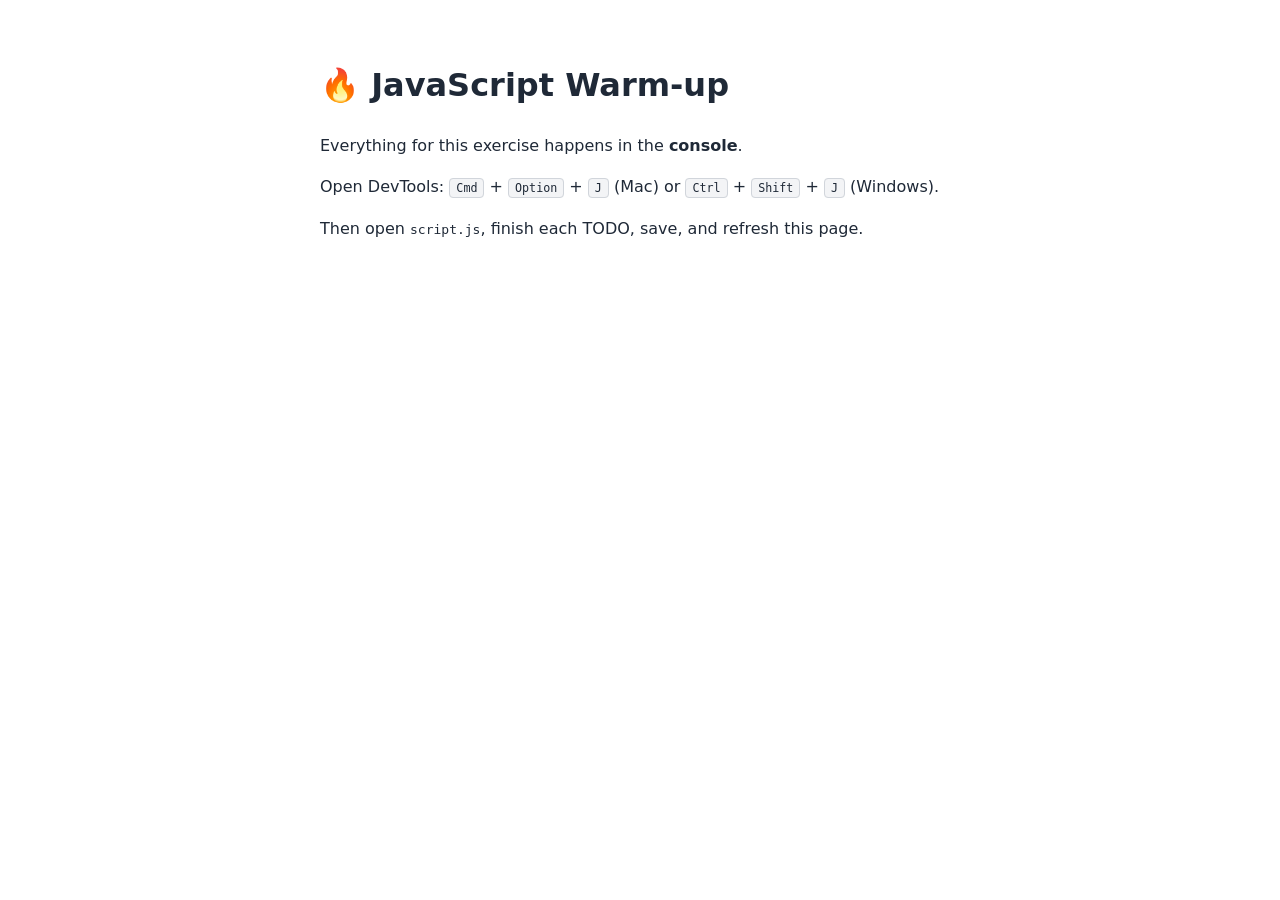
<file: 01-warmup/index.html>
<!DOCTYPE html>
<html lang="en">
<head>
  <meta charset="UTF-8" />
  <meta name="viewport" content="width=device-width, initial-scale=1.0" />
  <title>01 · JavaScript Warm-up</title>
  <style>
    body {
      font-family: system-ui, -apple-system, sans-serif;
      max-width: 640px;
      margin: 60px auto;
      padding: 0 20px;
      line-height: 1.6;
      color: #1f2937;
    }
    kbd {
      background: #f3f4f6;
      border: 1px solid #d1d5db;
      border-radius: 4px;
      padding: 2px 6px;
      font-size: 0.9em;
    }
  </style>
</head>
<body>
  <h1>🔥 JavaScript Warm-up</h1>
  <p>Everything for this exercise happens in the <strong>console</strong>.</p>
  <p>
    Open DevTools: <kbd>Cmd</kbd> + <kbd>Option</kbd> + <kbd>J</kbd> (Mac) or
    <kbd>Ctrl</kbd> + <kbd>Shift</kbd> + <kbd>J</kbd> (Windows).
  </p>
  <p>Then open <code>script.js</code>, finish each TODO, save, and refresh this page.</p>

  <script src="script.js"></script>
</body>
</html>
</file>
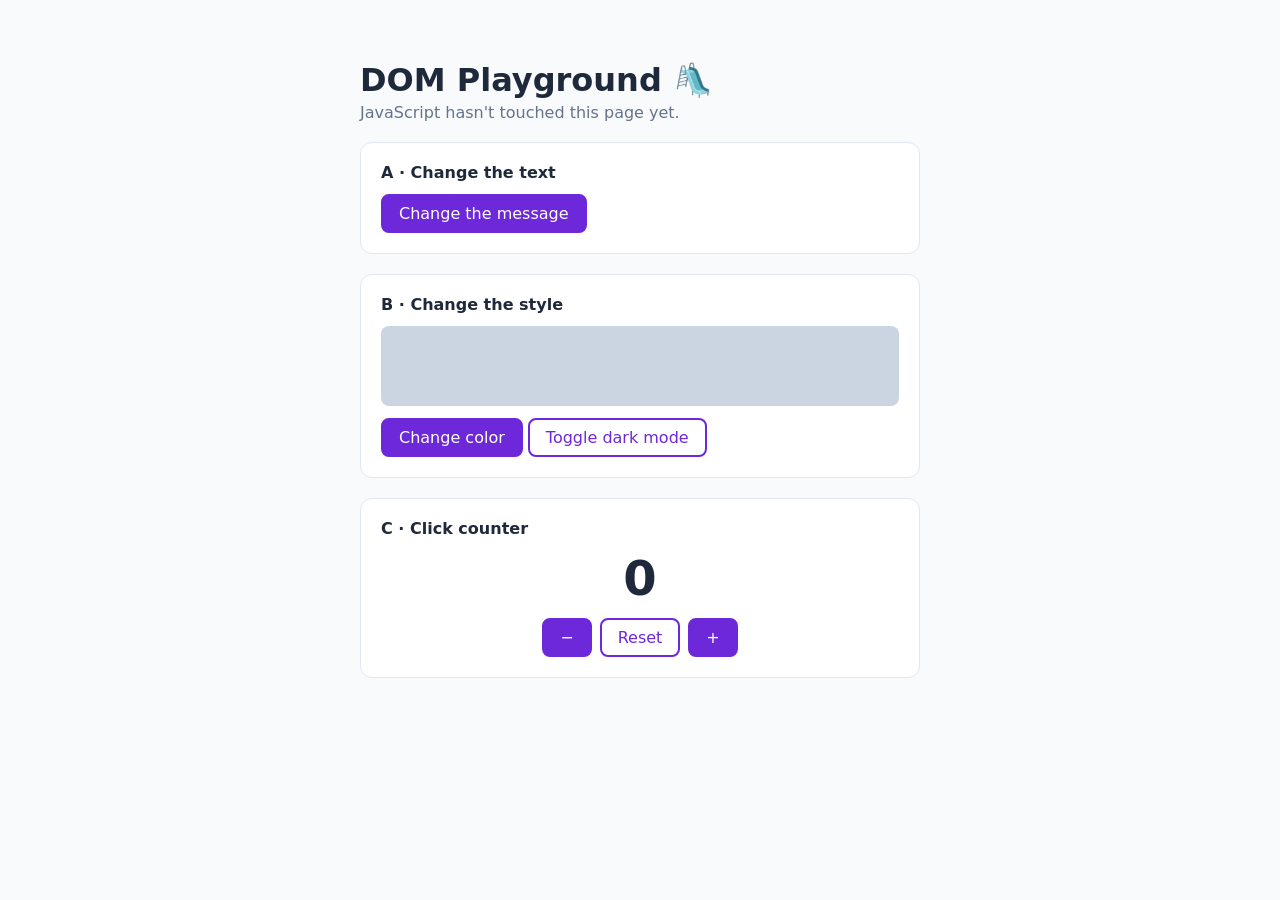
<file: 02-dom-playground/index.html>
<!DOCTYPE html>
<html lang="en">
<head>
  <meta charset="UTF-8" />
  <meta name="viewport" content="width=device-width, initial-scale=1.0" />
  <title>02 · DOM Playground</title>
  <link rel="stylesheet" href="style.css" />
</head>
<body>
  <main>
    <h1 id="title">DOM Playground 🛝</h1>
    <p id="message">JavaScript hasn't touched this page yet.</p>

    <!-- Exercise A: change text -->
    <section class="card">
      <h2>A · Change the text</h2>
      <button id="change-text-btn" class="btn">Change the message</button>
    </section>

    <!-- Exercise B: change styles -->
    <section class="card">
      <h2>B · Change the style</h2>
      <div id="color-box" class="box"></div>
      <button id="color-btn" class="btn">Change color</button>
      <button id="theme-btn" class="btn btn-outline">Toggle dark mode</button>
    </section>

    <!-- Exercise C: click counter -->
    <section class="card">
      <h2>C · Click counter</h2>
      <p class="count" id="count">0</p>
      <div class="row">
        <button id="minus-btn" class="btn">−</button>
        <button id="reset-btn" class="btn btn-outline">Reset</button>
        <button id="plus-btn" class="btn">+</button>
      </div>
    </section>
  </main>

  <script src="script.js"></script>
</body>
</html>
</file>
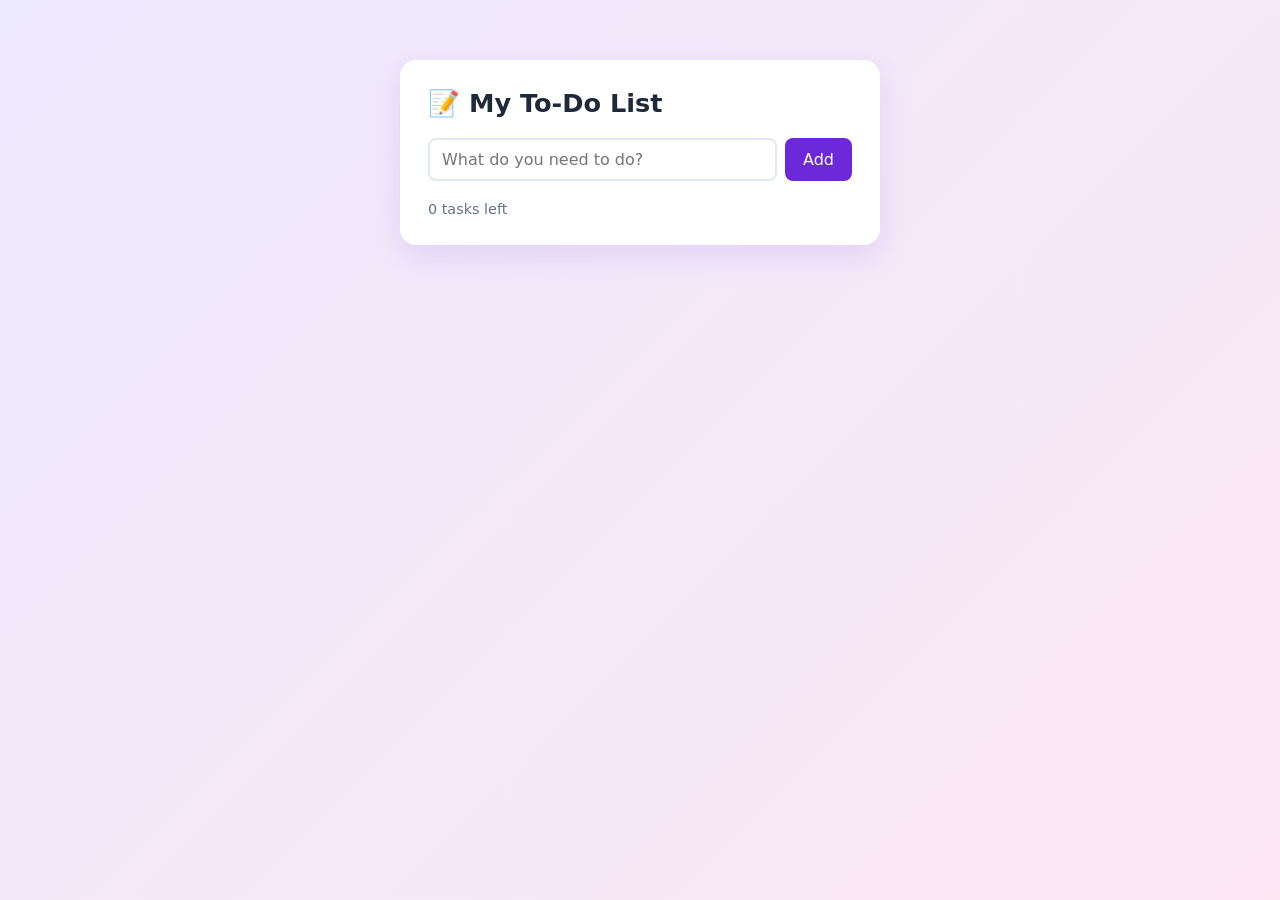
<file: 03-todo-app/index.html>
<!DOCTYPE html>
<html lang="en">
<head>
  <meta charset="UTF-8" />
  <meta name="viewport" content="width=device-width, initial-scale=1.0" />
  <title>03 · To-Do App</title>
  <link rel="stylesheet" href="style.css" />
</head>
<body>
  <main class="app">
    <h1>📝 My To-Do List</h1>

    <form id="todo-form" class="todo-form">
      <input
        id="todo-input"
        type="text"
        placeholder="What do you need to do?"
        autocomplete="off"
      />
      <button type="submit" class="btn">Add</button>
    </form>

    <ul id="todo-list" class="todo-list">
      <!-- To-dos will be added here by JavaScript -->
    </ul>

    <p id="todo-count" class="todo-count">0 tasks left</p>
  </main>

  <script src="script.js"></script>
</body>
</html>
</file>
<file: 02-dom-playground/style.css>
* {
  box-sizing: border-box;
}

body {
  font-family: system-ui, -apple-system, sans-serif;
  background: #f8fafc;
  color: #1e293b;
  margin: 0;
  padding: 40px 20px;
  transition: background 0.3s, color 0.3s;
}

main {
  max-width: 560px;
  margin: 0 auto;
}

h1 {
  margin-bottom: 4px;
}

#message {
  color: #64748b;
  margin-top: 0;
}

.card {
  background: #ffffff;
  border: 1px solid #e2e8f0;
  border-radius: 12px;
  padding: 20px;
  margin-top: 20px;
}

.card h2 {
  font-size: 1rem;
  margin: 0 0 12px;
}

.btn {
  font: inherit;
  background: #6d28d9;
  color: white;
  border: 2px solid #6d28d9;
  border-radius: 8px;
  padding: 8px 16px;
  cursor: pointer;
}

.btn:hover {
  background: #5b21b6;
}

.btn-outline {
  background: transparent;
  color: #6d28d9;
}

.btn-outline:hover {
  background: #ede9fe;
}

.box {
  width: 100%;
  height: 80px;
  border-radius: 8px;
  background: #cbd5e1;
  margin-bottom: 12px;
  transition: background 0.3s;
}

.count {
  font-size: 3rem;
  font-weight: 700;
  text-align: center;
  margin: 0 0 12px;
}

.row {
  display: flex;
  gap: 8px;
  justify-content: center;
}

/* Added to <body> by JavaScript in exercise B */
body.dark {
  background: #0f172a;
  color: #e2e8f0;
}

body.dark .card {
  background: #1e293b;
  border-color: #334155;
}

body.dark #message {
  color: #94a3b8;
}
</file>
<file: 03-todo-app/style.css>
* {
  box-sizing: border-box;
}

body {
  font-family: system-ui, -apple-system, sans-serif;
  background: linear-gradient(135deg, #ede9fe, #fce7f3);
  min-height: 100vh;
  margin: 0;
  padding: 60px 20px;
  color: #1e293b;
}

.app {
  max-width: 480px;
  margin: 0 auto;
  background: white;
  border-radius: 16px;
  padding: 28px;
  box-shadow: 0 10px 30px rgba(109, 40, 217, 0.12);
}

h1 {
  margin: 0 0 20px;
  font-size: 1.6rem;
}

.todo-form {
  display: flex;
  gap: 8px;
  margin-bottom: 20px;
}

#todo-input {
  flex: 1;
  font: inherit;
  padding: 10px 12px;
  border: 2px solid #e2e8f0;
  border-radius: 8px;
}

#todo-input:focus {
  outline: none;
  border-color: #6d28d9;
}

.btn {
  font: inherit;
  background: #6d28d9;
  color: white;
  border: none;
  border-radius: 8px;
  padding: 10px 18px;
  cursor: pointer;
}

.btn:hover {
  background: #5b21b6;
}

.todo-list {
  list-style: none;
  padding: 0;
  margin: 0;
}

.todo-item {
  display: flex;
  align-items: center;
  justify-content: space-between;
  gap: 12px;
  padding: 12px;
  border-bottom: 1px solid #f1f5f9;
}

.todo-text {
  flex: 1;
  cursor: pointer;
  user-select: none;
}

/* JavaScript adds this class when a to-do is clicked */
.todo-item.done .todo-text {
  text-decoration: line-through;
  color: #94a3b8;
}

.delete-btn {
  background: none;
  border: none;
  font-size: 1.1rem;
  cursor: pointer;
  opacity: 0.4;
}

.delete-btn:hover {
  opacity: 1;
}

.todo-count {
  margin: 16px 0 0;
  color: #64748b;
  font-size: 0.9rem;
}

.empty {
  color: #94a3b8;
  text-align: center;
  padding: 20px 0;
}
</file>
